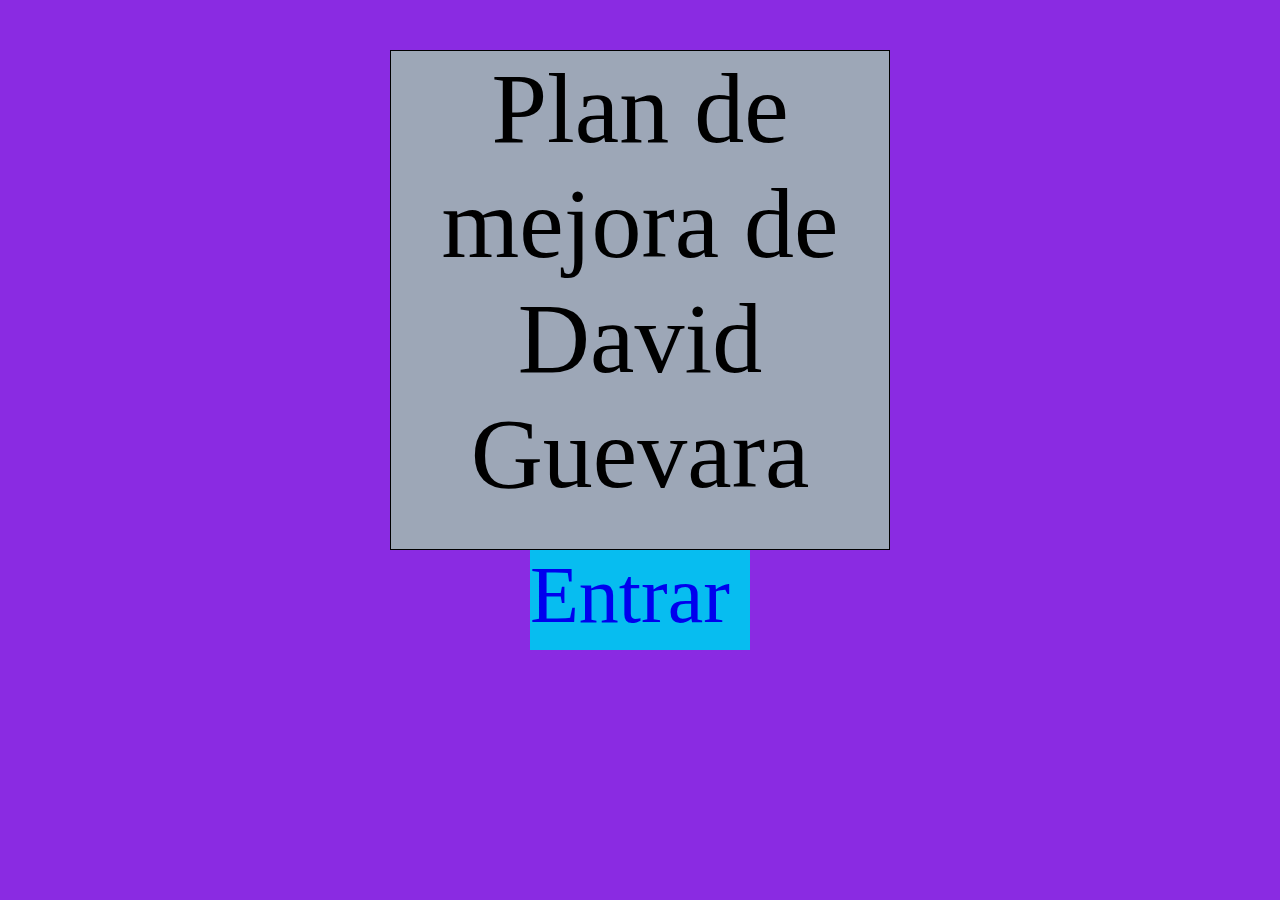
<file: index.html>
<!DOCTYPE html>
<html lang="en">
<head>
  <meta charset="UTF-8">
  <meta name="viewport" content="width=device-width, initial-scale=1.0">
  <title>Inicio</title>
  <link rel="stylesheet" href="css/index.css">
</head>
<body>
  <header class="titulo">Plan de mejora de David Guevara</header>
    <div class="Boton__entrar">
      <a class="Boton__Entrar__texto" type="button" href="pagina_1.html">Entrar</a>
    </div>
</body>
</html>
</file>
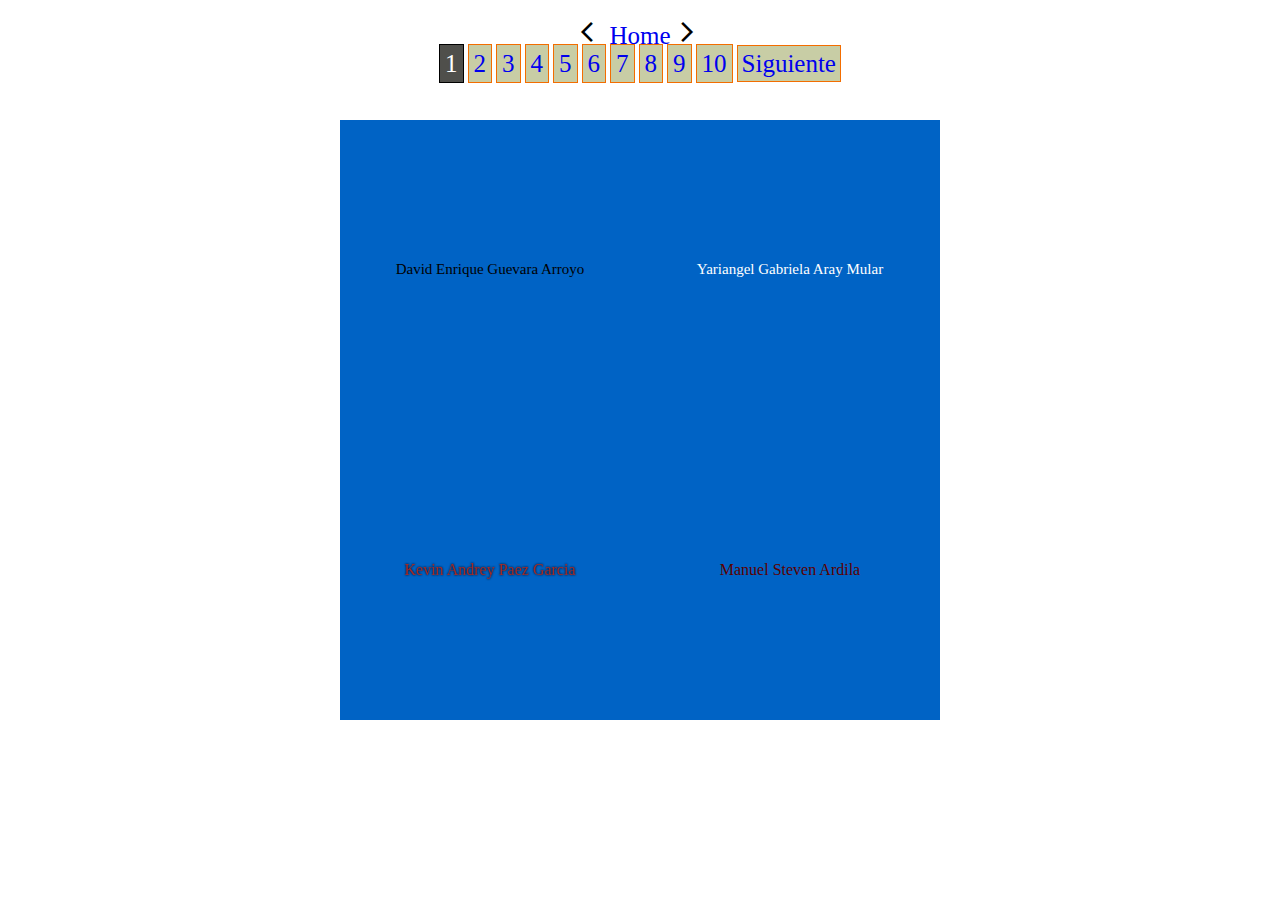
<file: pagina_1.html>
<!DOCTYPE html>
<html lang="en">
<head>
  <meta charset="UTF-8">
  <meta name="viewport" content="width=device-width, initial-scale=1.0">
  <title>Pagina 1</title>
  <link rel="stylesheet" href="css/pagina_1.css">
  <link rel="stylesheet" href="https://fonts.googleapis.com/css2?family=Material+Symbols+Outlined:opsz,wght,FILL,GRAD@20..48,100..700,0..1,-50..200" />
</head>
<body>
  <div class="centrador">
    <div>
      <span type="button" class="button material-symbols-outlined" onClick="history.go(-1);">arrow_back_ios</span>
      <a type="button" class="button button__Home" href="index.html">Home</a>
      <span class=" button material-symbols-outlined" onClick="history.go(+1);">arrow_forward_ios</span>
    <br> 
    <!-- Inicio de barra de Navegacion -->
    <div class="botones">

      <a type="button" class="button button__Numerico--presente" href="pagina_1.html">1</a>
      <a type="button" class="button button__Numerico" href="pagina_2.html">2</a>
      <a type="button" class="button button__Numerico" href="pagina_3.html">3</a>
      <a type="button" class="button button__Numerico" href="pagina_4.html">4</a>
      <a type="button" class="button button__Numerico" href="pagina_5.html">5</a>
      <a type="button" class="button button__Numerico" href="pagina_6.html">6</a>
      <a type="button" class="button button__Numerico" href="pagina_7.html">7</a>
      <a type="button" class="button button__Numerico" href="pagina_8.html">8</a>
      <a type="button" class="button button__Numerico" href="pagina_9.html">9</a>
      <a type="button" class="button button__Numerico" href="pagina_10.html">10</a>
      <a type="button" class="button button__Comando" href="pagina_2.html">Siguiente</a>
    </div>
    <!-- fin de barrra de navegacion -->
     <!-- componente -->
      <div class="caja__Interfaz">
        <div class="caja__Interfaz__Modicicacion Modicicacion--David">
          David Enrique Guevara Arroyo
        </div>
        <div class="caja__Interfaz__Modicicacion Modicicacion--Yariangel">
          Yariangel Gabriela Aray Mular
        </div>
        <div class="caja__Interfaz__Modicicacion Modicicacion--Kevin">
          Kevin Andrey Paez Garcia 
        </div>
        <div class="caja__Interfaz__Modicicacion Modicicacion--Manuel">
          Manuel Steven Ardila 
        </div>
      </div>
  </div>
</body>
</html>
</file>
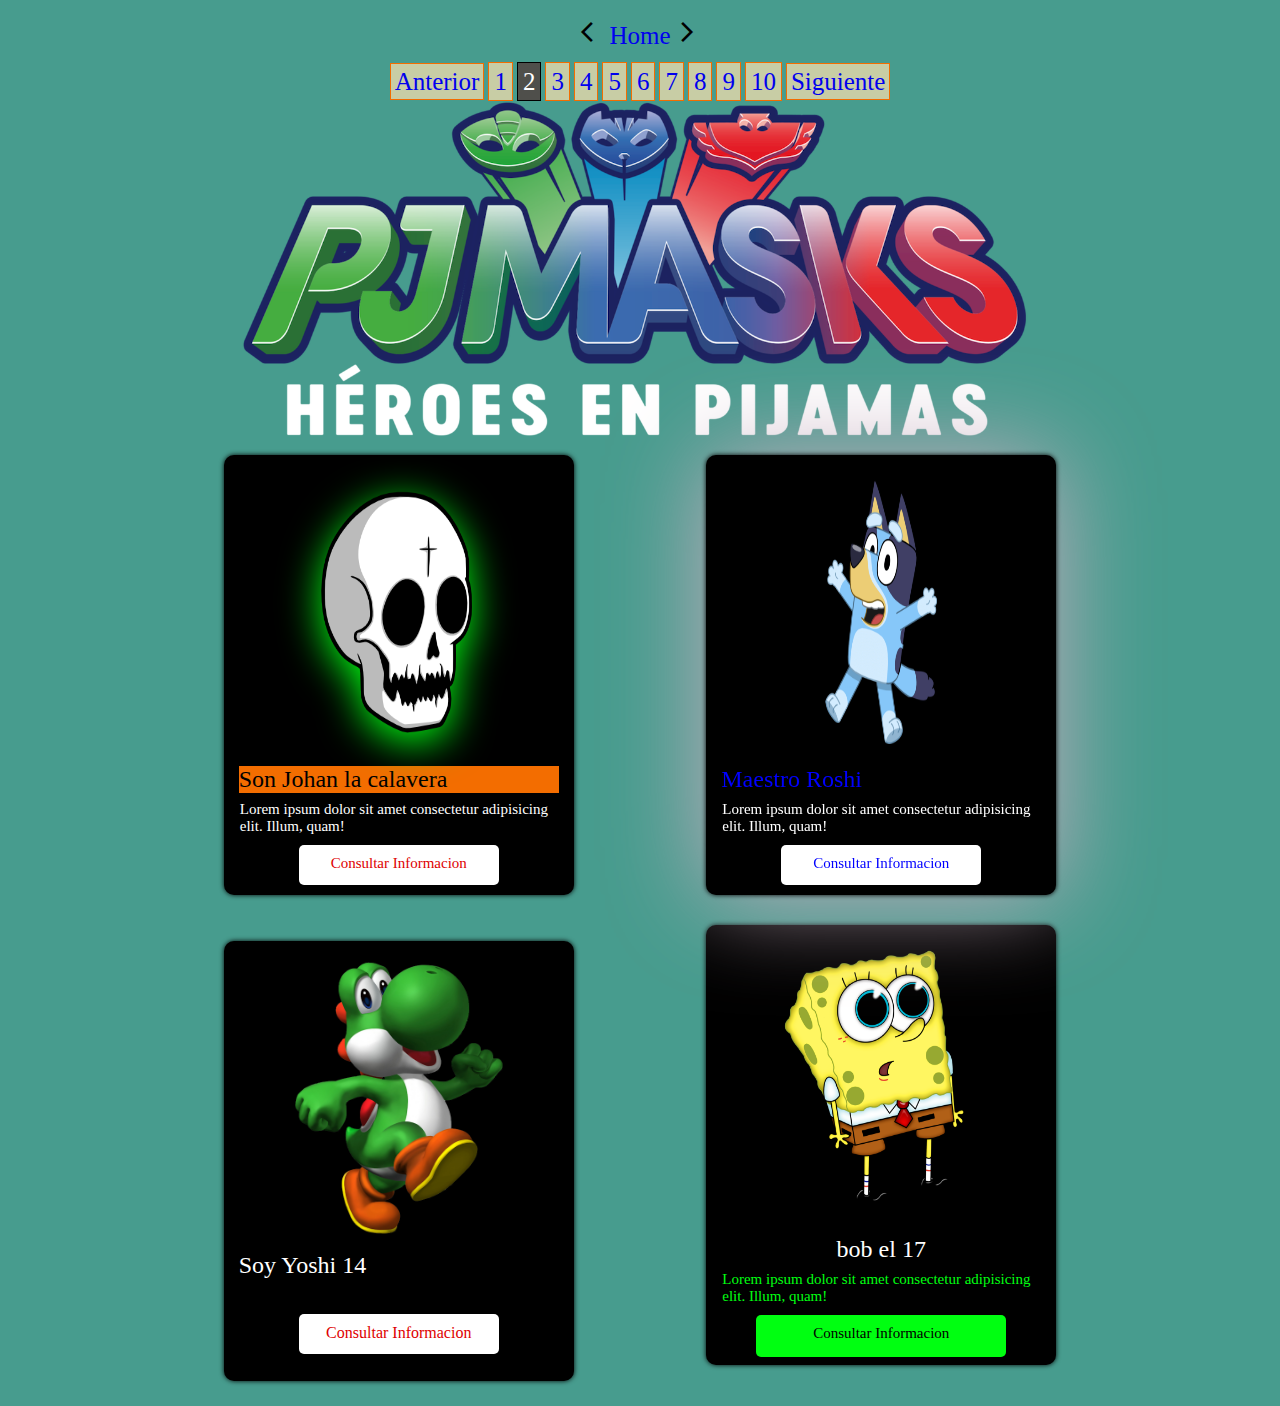
<file: pagina_2.html>
<!DOCTYPE html>
<html lang="en">
<head>
  <meta charset="UTF-8">
  <meta name="viewport" content="width=device-width, initial-scale=1.0">
  <title>Pagina 2</title>
   <link rel="stylesheet" href="css/pagina_2.css">
  <link rel="stylesheet" href="https://fonts.googleapis.com/css2?family=Material+Symbols+Outlined:opsz,wght,FILL,GRAD@20..48,100..700,0..1,-50..200" />
</head>
<body>
  <div class="centrador">
    <div>
      <span type="button" class="material-symbols-outlined" onClick="history.go(-1);">arrow_back_ios</span>
      <a type="button" class="button button__Home" href="index.html">Home</a>
      <span class=" button material-symbols-outlined" onClick="history.go(+1);">arrow_forward_ios</span>
    </div>
    <br> 
    <!-- Inicio de barra de Navegacion -->
    <div class="botones">
      <a type="button" class="button button__Comando" href="pagina_1.html">Anterior</a>
      <a type="button" class="button button__Numerico" href="pagina_1.html">1</a>
      <a type="button" class="button button__Numerico--presente" href="pagina_2.html">2</a>
      <a type="button" class="button button__Numerico" href="pagina_3.html">3</a>
      <a type="button" class="button button__Numerico" href="pagina_4.html">4</a>
      <a type="button" class="button button__Numerico" href="pagina_5.html">5</a>
      <a type="button" class="button button__Numerico" href="pagina_6.html">6</a>
      <a type="button" class="button button__Numerico" href="pagina_7.html">7</a>
      <a type="button" class="button button__Numerico" href="pagina_8.html">8</a>
      <a type="button" class="button button__Numerico" href="pagina_9.html">9</a>
      <a type="button" class="button button__Numerico" href="pagina_10.html">10</a>
      <a type="button" class="button button__Comando" href="pagina_3.html">Siguiente</a>
    </div>
    <!-- fin de barrra de navegacion -->
    <!-- Titulo "dragonball" -->
    <img src="Imaganes/dragonball.png" alt="titulos"class="titulos">

    <!-- primer componente -->
    <header class="caja Caja--Johan">
        <img src="Imaganes/Calavera.png" alt="Son Johan" class="Carta Carta--Johan">
    <div class="nombre nombre--Johan">
      Son Johan la calavera
    </div>
    <div class="frase frase--Johan">
      <p>
        Lorem ipsum dolor sit amet consectetur adipisicing elit. Illum, quam! 
      </p>
      <a href="a" class="btn btn--Johan">Consultar Informacion</a> 
    </div>
    </header>
    <!-- Segundo componente -->
    <header class="caja caja--roshi">
      <img src="Imaganes/perro.png" alt="roshi" class="Carta Carta--roshi">
    <div class="nombre nombre--roshi">
      Maestro Roshi
    </div>
    <div class="frase frase--roshi">
      <p>Lorem ipsum dolor sit amet consectetur adipisicing elit. Illum, quam! 
      </p>
      <a href="a" class="btn btn--roshi">Consultar Informacion</a> 
    </div>
  </header>
  <!-- Tercer componente -->
    <header class="caja">
      <img src="Imaganes/yoshi.png" alt="Dokkan14" class="Carta Carta--14">
    <div class="nombre Nombre--14 ">
      Soy Yoshi 14
    </div>
    <div class="frase frase--14">
      <p>Soy el androiede mas temido</p>
    </div>
    <a href="a" class="btn btn--14"> Consultar Informacion</a> 
    </header>
      <!-- Cuarto componente -->
     <header class="caja">
        <img src="Imaganes/SpongeBob.png" alt="Androide 17" class="Carta Carta--17">
    <div class=" nombre nombre--17">
      bob el 17
    </div>
    <div class="frase frase--17">
      <p>Lorem ipsum dolor sit amet consectetur adipisicing elit. Illum, quam! 
      </p>
      <a href="a" class="btn btn--17"> Consultar Informacion</a> 
    </div>
     </header>

  </div>
  <div>

</body>
</html>
</file>
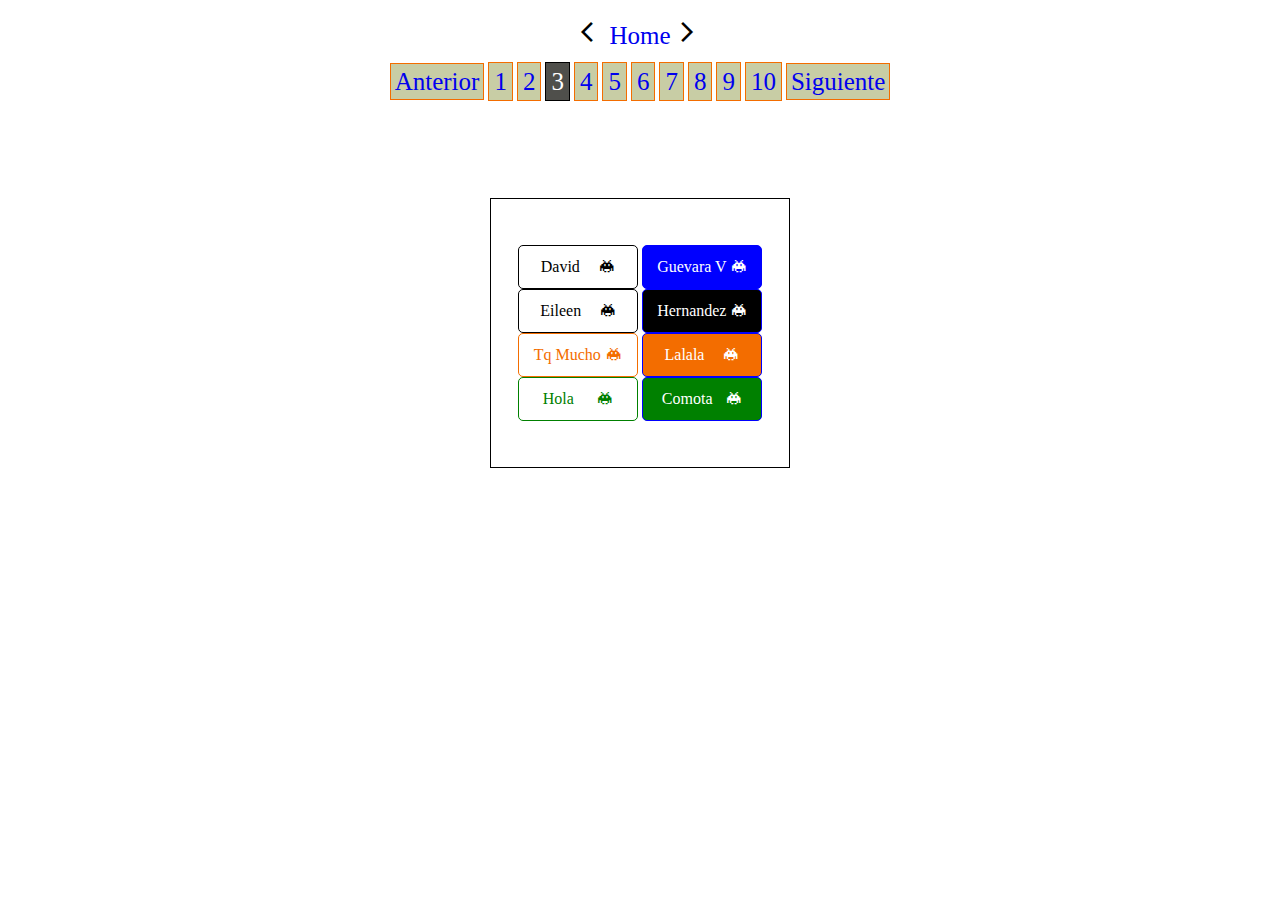
<file: pagina_3.html>
<!DOCTYPE html>
<html lang="en">
<head>
  <meta charset="UTF-8">
  <meta name="viewport" content="width=device-width, initial-scale=1.0">
  <title>Pagina 3</title>
  <link href='https://unpkg.com/boxicons@2.1.4/css/boxicons.min.css' rel='stylesheet'>
  <link rel="stylesheet" href="css/pagina_3.css">
  <link rel="stylesheet" href="https://fonts.googleapis.com/css2?family=Material+Symbols+Outlined:opsz,wght,FILL,GRAD@20..48,100..700,0..1,-50..200" />
  
</head>
<body>
  <div class="centrador">
    <div>
      <span type="button" class="material-symbols-outlined" onClick="history.go(-1);">arrow_back_ios</span>
      <a type="button" class="button button__Home" href="index.html">Home</a>
      <span class=" button material-symbols-outlined" onClick="history.go(+1);">arrow_forward_ios</span>
    </div>
    <br> 
    <!-- Inicio de barra de Navegacion -->
    <div class="botones">
      <a type="button" class="button button__Comando" href="pagina_2.html">Anterior</a>
      <a type="button" class="button button__Numerico" href="pagina_1.html">1</a>
      <a type="button" class="button button__Numerico" href="pagina_2.html">2</a>
      <a type="button" class="button button__Numerico--presente" href="pagina_3.html">3</a>
      <a type="button" class="button button__Numerico" href="pagina_4.html">4</a>
      <a type="button" class="button button__Numerico" href="pagina_5.html">5</a>
      <a type="button" class="button button__Numerico" href="pagina_6.html">6</a>
      <a type="button" class="button button__Numerico" href="pagina_7.html">7</a>
      <a type="button" class="button button__Numerico" href="pagina_8.html">8</a>
      <a type="button" class="button button__Numerico" href="pagina_9.html">9</a>
      <a type="button" class="button button__Numerico" href="pagina_10.html">10</a>
      <a type="button" class="button button__Comando" href="pagina_4.html">Siguiente</a>
    </div>
    <!-- fin de barrra de navegacion -->
  </div>
  <div class="contenedor">
    
    <button class="boton azul">
    <span class="boton__texto">David</span>
    <i class='boton__icono bx bxs-invader'></i>
    </button>
    <a href="#" class="boton color--azul">
      <span class="boton__texto">Guevara V</span>
    <i class='boton__icono bx bxs-invader'></i>
    </a>

    <button class="boton negro">
      <span class="boton__texto">Eileen</span>
      <i class='boton__icono bx bxs-invader'></i>
    </button>
    <a href="#" class="boton color--negro">
      <span class="boton__texto">Hernandez</span>
    <i class='boton__icono bx bxs-invader'></i>
    </a>

    <button class="boton naranja">
      <span class="boton__texto">Tq Mucho</span>
      <i class='boton__icono bx bxs-invader'></i>
    </button>
    <a href="#" class="boton color--naranja">
      <span class="boton__texto">Lalala</span>
    <i class='boton__icono bx bxs-invader'></i>
    </a>

    <button class="boton verde">
      <span class="boton__texto">Hola</span>
      <i class='boton__icono bx bxs-invader'></i>
    </button>

    <a href="#" class="boton color--verde">
      <span class="boton__texto">Comota</span>
    <i class='boton__icono bx bxs-invader'></i>
    </a>
  </div>  

</body>
</html>
</file>
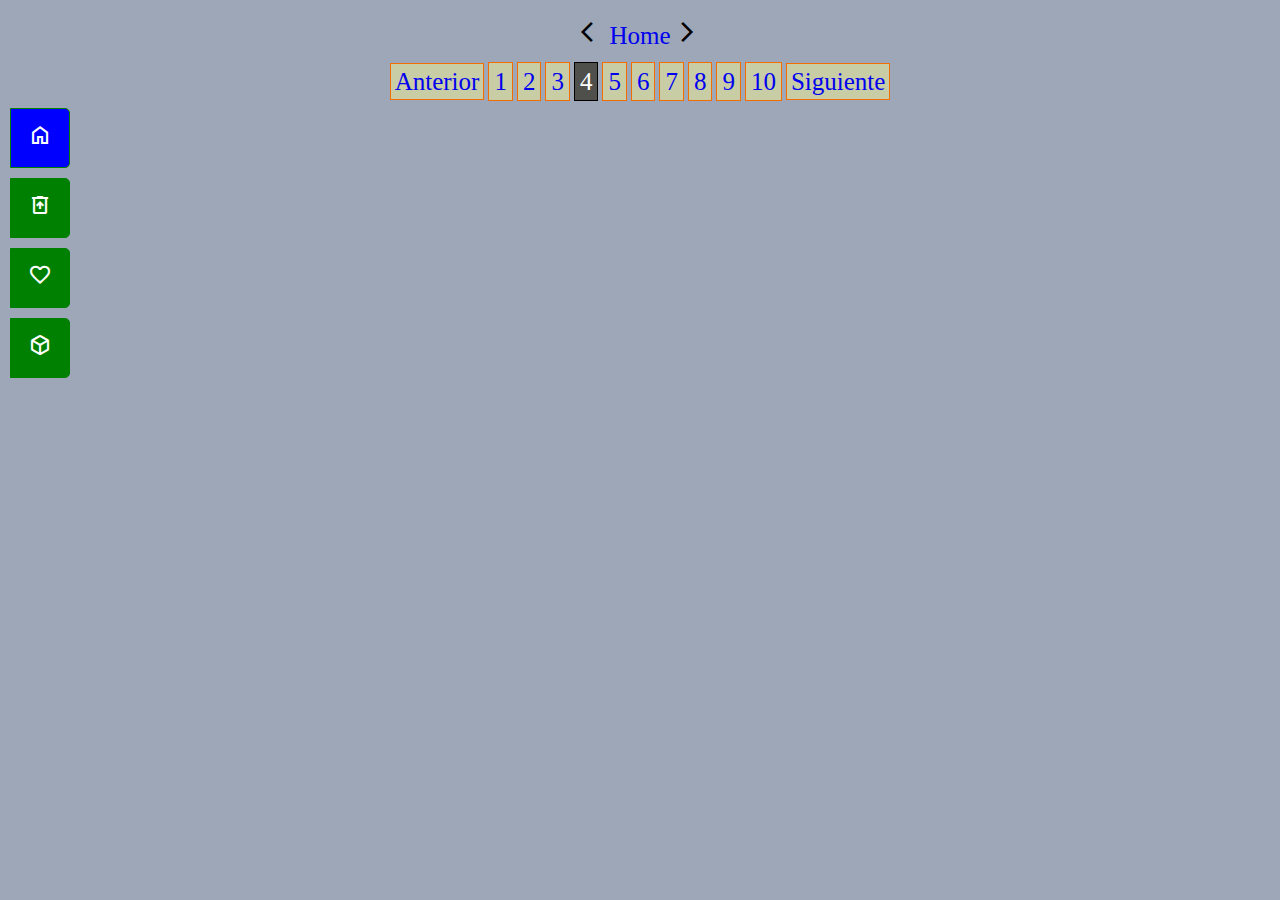
<file: pagina_4.html>
<!DOCTYPE html>
<html lang="en">
<head>
  <meta charset="UTF-8">
  <meta name="viewport" content="width=device-width, initial-scale=1.0">
  <title>Pagina 4</title>
   <link rel="stylesheet" href="css/pagina_4.css">
  <link rel="stylesheet" href="https://fonts.googleapis.com/css2?family=Material+Symbols+Outlined:opsz,wght,FILL,GRAD@20..48,100..700,0..1,-50..200" />
</head>
<body>
  <div class="centrador">
    <div>
      <span type="button" class="material-symbols-outlined" onClick="history.go(-1);">arrow_back_ios</span>
      <a type="button" class="button button__Home" href="index.html">Home</a>
      <span class=" button material-symbols-outlined" onClick="history.go(+1);">arrow_forward_ios</span>
    </div>
    <br> 
    <!-- Inicio de barra de Navegacion -->
    <div class="botones">
      <a type="button" class="button button__Comando" href="pagina_3.html">Anterior</a>
      <a type="button" class="button button__Numerico" href="pagina_1.html">1</a>
      <a type="button" class="button button__Numerico" href="pagina_2.html">2</a>
      <a type="button" class="button button__Numerico" href="pagina_3.html">3</a>
      <a type="button" class="button button__Numerico--presente" href="pagina_4.html">4</a>
      <a type="button" class="button button__Numerico" href="pagina_5.html">5</a>
      <a type="button" class="button button__Numerico" href="pagina_6.html">6</a>
      <a type="button" class="button button__Numerico" href="pagina_7.html">7</a>
      <a type="button" class="button button__Numerico" href="pagina_8.html">8</a>
      <a type="button" class="button button__Numerico" href="pagina_9.html">9</a>
      <a type="button" class="button button__Numerico" href="pagina_10.html">10</a>
      <a type="button" class="button button__Comando" href="pagina_5.html">Siguiente</a>
    </div>
    <!-- fin de barrra de navegacion -->
    <!-- Elemento -->
    <div class="botonos">
      <a href="iconoss/Hogar.html">
        <button class="botones__boton boton--Hogar">
          <span class="material-symbols-outlined">home</span>
          <span class="boton__texto Texto--Hogar">Hogar</span>
        </button>
      </a>
      <a href="iconoss/Amigos.html">
        <button class="botones__boton boton__papelera">
          <span class="material-symbols-outlined">restore_from_trash</span>
          <span class="boton__texto texto--papelera">Papelera</span> 
        </button>
      </a>
      <a href="iconoss/Favoritos.html">
        <button class="botones__boton boton__favorito">
          <span class="material-symbols-outlined">favorite</span>
          <span class="boton__texto texto--favorito">Favoritos</span> 
        </button>
      </a>
      <a href="iconoss/Codigos.html">
        <button class="botones__boton boton__codigo">
          <span class="material-symbols-outlined">deployed_code</span>
          <span class="boton__texto texto--codigo">Codi</span> 
        </button>
      </a>
    </div>
  </nav>


</body>
</html>
</file>
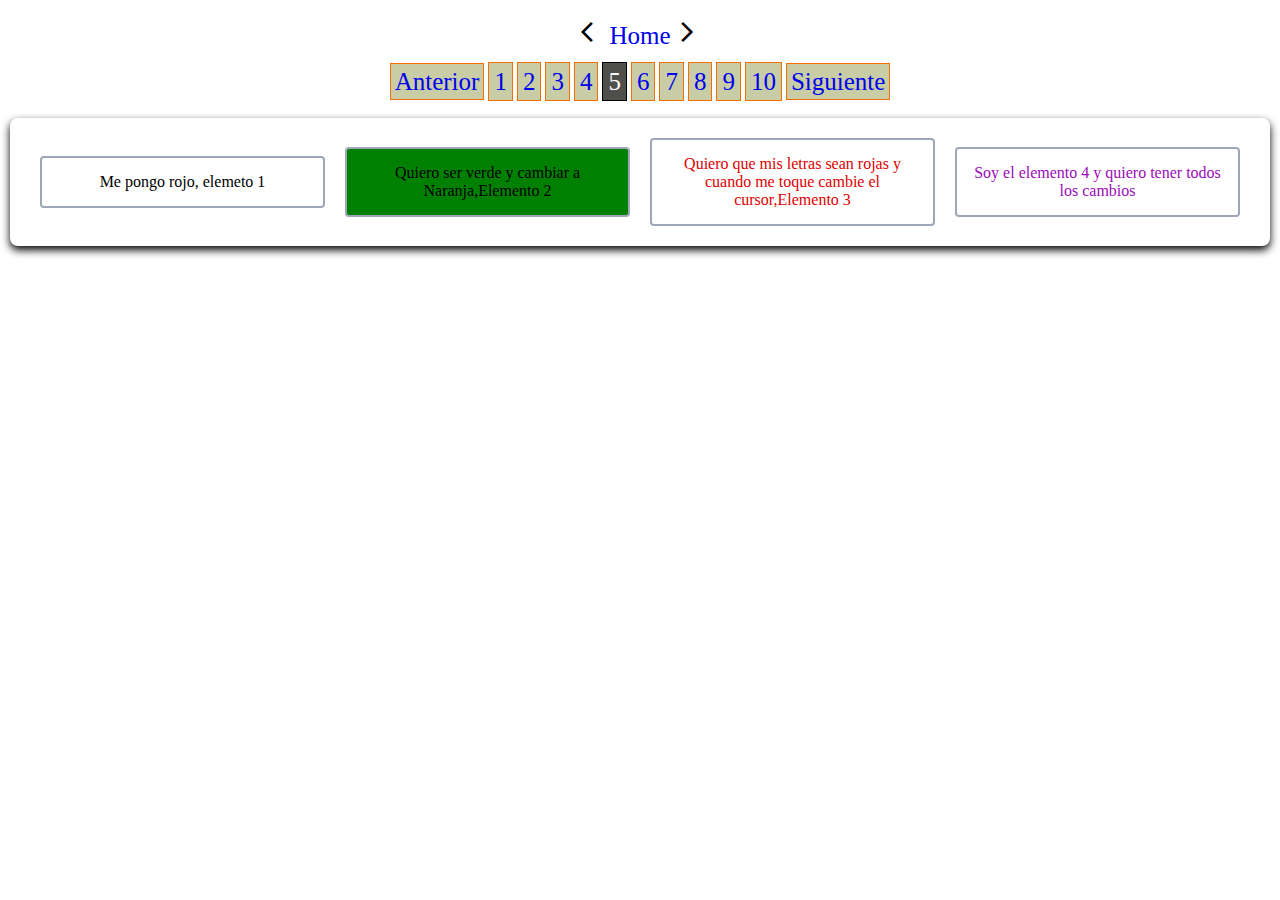
<file: pagina_5.html>
<!DOCTYPE html>
<html lang="en">
<head>
  <meta charset="UTF-8">
  <meta name="viewport" content="width=device-width, initial-scale=1.0">
  <title>Pagina 5</title>
   <link rel="stylesheet" href="css/pagina_5.css">
  <link rel="stylesheet" href="https://fonts.googleapis.com/css2?family=Material+Symbols+Outlined:opsz,wght,FILL,GRAD@20..48,100..700,0..1,-50..200" />
</head>
<body>
  <div class="centrador">
    <div>
      <span type="button" class="material-symbols-outlined" onClick="history.go(-1);">arrow_back_ios</span>
      <a type="button" class="button button__Home" href="index.html">Home</a>
      <span class=" button material-symbols-outlined" onClick="history.go(+1);">arrow_forward_ios</span>
    </div>
    <br> 
    <!-- Inicio de barra de Navegacion -->
    <div class="botones">
      <a type="button" class="button button__Comando" href="pagina_4.html">Anterior</a>
      <a type="button" class="button button__Numerico" href="pagina_1.html">1</a>
      <a type="button" class="button button__Numerico" href="pagina_2.html">2</a>
      <a type="button" class="button button__Numerico" href="pagina_3.html">3</a>
      <a type="button" class="button button__Numerico" href="pagina_4.html">4</a>
      <a type="button" class="button button__Numerico--presente" href="pagina_5.html">5</a>
      <a type="button" class="button button__Numerico" href="pagina_6.html">6</a>
      <a type="button" class="button button__Numerico" href="pagina_7.html">7</a>
      <a type="button" class="button button__Numerico" href="pagina_8.html">8</a>
      <a type="button" class="button button__Numerico" href="pagina_9.html">9</a>
      <a type="button" class="button button__Numerico" href="pagina_10.html">10</a>
      <a type="button" class="button button__Comando" href="pagina_6.html">Siguiente</a>
    </div>
    <!-- fin de barrra de navegacion -->
     <!-- Elemento -->
    <div class="bloque">
        <div class="elemento elemento--rojo ">Me pongo rojo, elemeto 1</div>
        <div class="elemento elemento--naranja"> Quiero ser verde y cambiar a Naranja,Elemento 2</div>
        <div class="elemento elemento--Lrojas">Quiero que mis letras sean rojas y cuando me toque cambie el cursor,Elemento 3</div>
        <div class="elemento elemento--todos__cambios ">Soy el elemento 4 y quiero tener todos los cambios</div>
    </div>
</body>
</html>
</file>
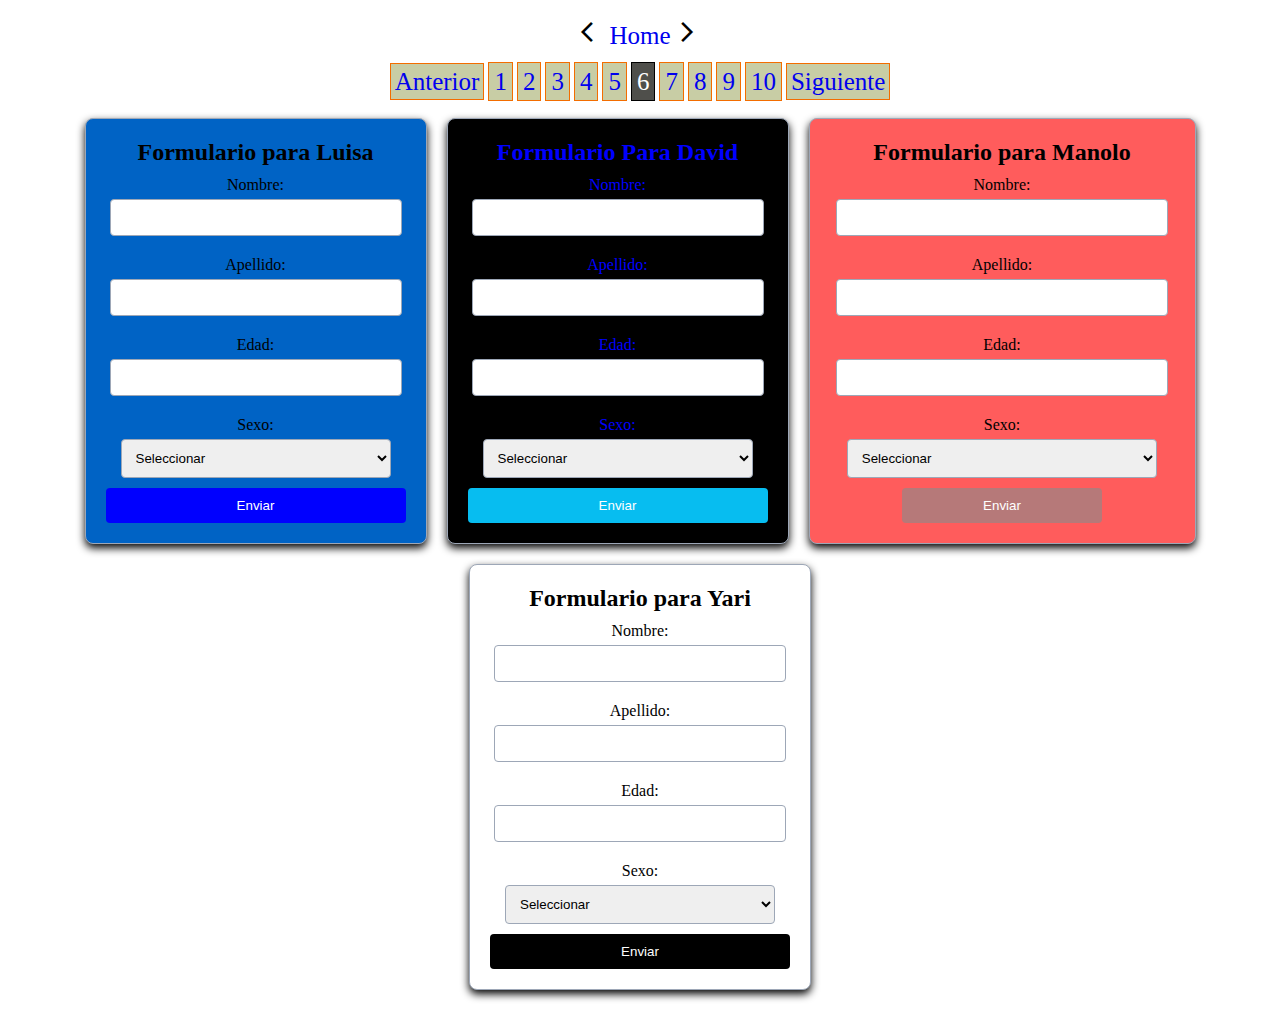
<file: pagina_6.html>
<!DOCTYPE html>
<html lang="en">
<head>
  <meta charset="UTF-8">
  <meta name="viewport" content="width=device-width, initial-scale=1.0">
  <title>Pagina 6</title>
   <link rel="stylesheet" href="css/pagina_6.css">
  <link rel="stylesheet" href="https://fonts.googleapis.com/css2?family=Material+Symbols+Outlined:opsz,wght,FILL,GRAD@20..48,100..700,0..1,-50..200" />
</head>
<body>
  <div class="centrador">
    <div>
      <span type="button" class="material-symbols-outlined" onClick="history.go(-1);">arrow_back_ios</span>
      <a type="button" class="button button__Home" href="index.html">Home</a>
      <span class=" button material-symbols-outlined" onClick="history.go(+1);">arrow_forward_ios</span>
    </div>
    <br> 
    <!-- Inicio de barra de Navegacion -->
    <div class="botones">
      <a type="button" class="button button__Comando" href="pagina_5.html">Anterior</a>
      <a type="button" class="button button__Numerico" href="pagina_1.html">1</a>
      <a type="button" class="button button__Numerico" href="pagina_2.html">2</a>
      <a type="button" class="button button__Numerico" href="pagina_3.html">3</a>
      <a type="button" class="button button__Numerico" href="pagina_4.html">4</a>
      <a type="button" class="button button__Numerico" href="pagina_5.html">5</a>
      <a type="button" class="button button__Numerico--presente" href="pagina_6.html">6</a>
      <a type="button" class="button button__Numerico" href="pagina_7.html">7</a>
      <a type="button" class="button button__Numerico" href="pagina_8.html">8</a>
      <a type="button" class="button button__Numerico" href="pagina_9.html">9</a>
      <a type="button" class="button button__Numerico" href="pagina_10.html">10</a>
      <a type="button" class="button button__Comando" href="pagina_7.html">Siguiente</a>
    </div>
    <!-- fin de barrra de navegacion -->
     <!-- Formularios -->
    <div class="formularios">
        <!-- Formulario Luisa -->
        <form class="formularios__formulario formulario--Luisa">
            <h2>Formulario para Luisa</h2>
            <label for="nombre">Nombre:</label>
            <input type="text" id="nombre" name="nombre" required>
            <label for="apellido">Apellido:</label>
            <input type="text" id="apellido1" name="apellido" required>
            <label for="edad">Edad:</label>
            <input type="number" id="edad" name="edad" required>
            <label for="sexo">Sexo:</label>
            <select id="sexo" name="sexo" required>
                <option value="">Seleccionar</option>
                <option value="masculino">Masculino</option>
                <option value="femenino">Femenino</option>
                <option value="otro">Otro</option>
            </select>
            <button class="boton boton--formluisa" type="submit">Enviar</button>
        </form>
        <!-- Formulario David -->
        <form class="formularios__formulario formulario--David">
            <h2>Formulario Para David</h2>
            <label for="nombre">Nombre:</label>
            <input type="text" id="nombre" name="nombre" required>
            <label for="apellido">Apellido:</label>
            <input type="text" id="apellido" name="apellido" required>
            <label for="edad2">Edad:</label>
            <input type="number" id="edad2" name="edad" required>
            <label for="sexo">Sexo:</label>
            <select id="sexo" name="sexo" required>
                <option value="">Seleccionar</option>
                <option value="masculino">Masculino</option>
                <option value="femenino">Femenino</option>
                <option value="otro">Otro</option>
            </select>
            <button class="boton boton--David" type="submit">Enviar</button>
        </form>
        <!-- Formulario manolo -->
        <form class="formularios__formulario formulario--Manolo">
            <h2>Formulario para Manolo</h2>
            <label for="nombre">Nombre:</label>
            <input type="text" id="nombre" name="nombre" required>
            <label for="apellido">Apellido:</label>
            <input type="text" id="apellido3" name="apellido" required> 
            <label for="edad">Edad:</label>
            <input type="number" id="edad" name="edad" required>
            <label for="sexo">Sexo:</label>
            <select class="Sexo sexo--manolo" id="sexo" name="sexo" required>
                <option value="">Seleccionar</option>
                <option value="masculino">Masculino</option>
                <option  value="femenino">Femenino</option>
                <option value="otro">Otro</option>
            </select>
            <button class="boton boton--Manolo" type="submit">Enviar</button>
        </form>

        <!-- Formulario Para Yari-->
        <form class="formularios__formulario formulario--Yari">
            <h2>Formulario para Yari </h2>
            <label for="nombre">Nombre:</label>
            <input type="text" id="nombre" name="nombre" required>
            <label for="apellido">Apellido:</label>
            <input type="text" id="apellido" name="apellido" required>
            <label for="edad">Edad:</label>
            <input type="number" id="edad" name="edad" required>
            <label for="sexo">Sexo:</label>
            <select id="sexo" name="sexo" required>
                <option value="">Seleccionar</option>
                <option value="masculino">Masculino</option>
                <option value="femenino">Femenino</option>
                <option value="otro">Otro</option>
            </select>
            
            <button class="boton boton--Yari" type="submit">Enviar</button>
        </form>
    </div>
</body>
</html>
</file>
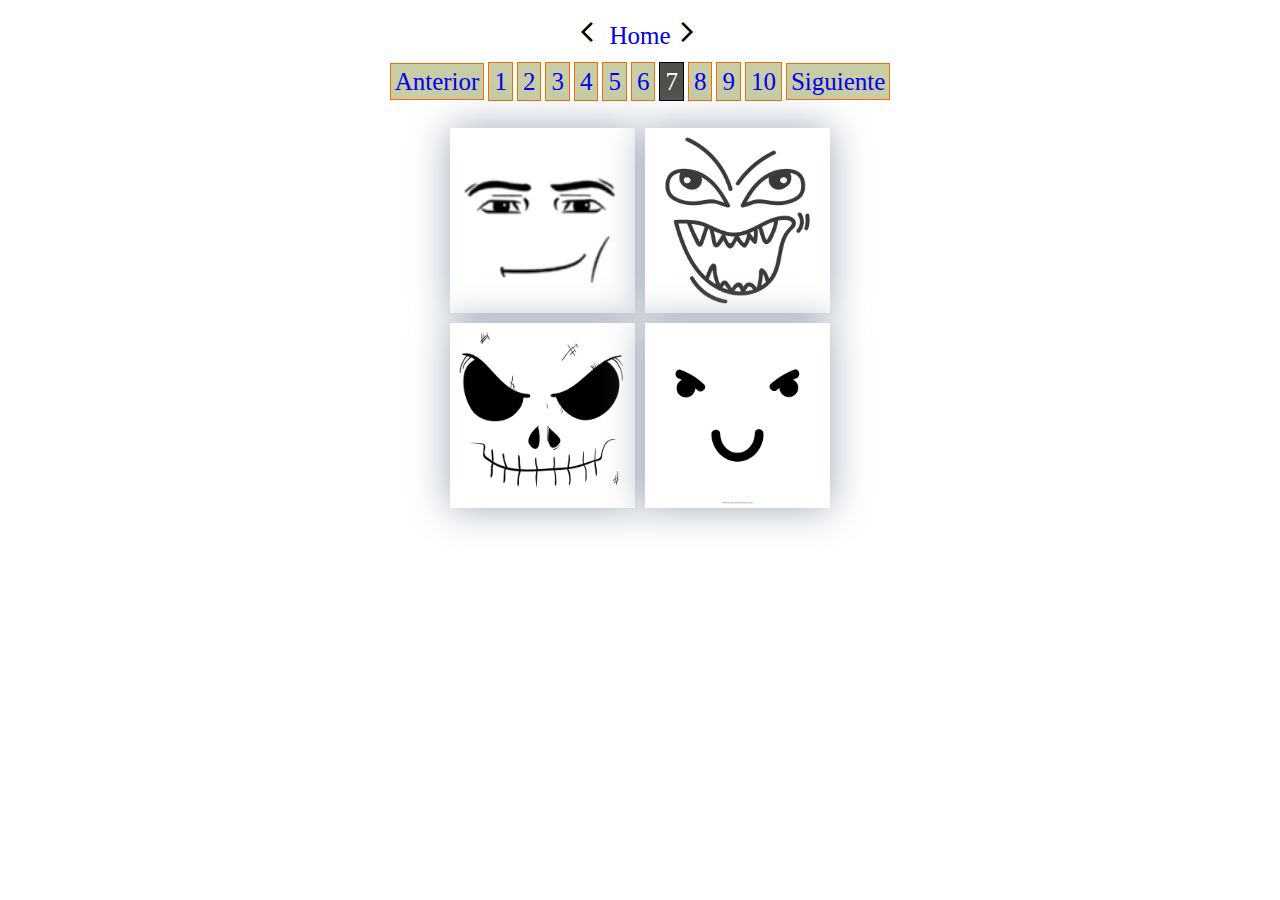
<file: pagina_7.html>
<!DOCTYPE html>
<html lang="en">
<head>
  <meta charset="UTF-8">
  <meta name="viewport" content="width=device-width, initial-scale=1.0">
  <title>Pagina 7</title>
   <link rel="stylesheet" href="css/pagina_7.css">
  <link rel="stylesheet" href="https://fonts.googleapis.com/css2?family=Material+Symbols+Outlined:opsz,wght,FILL,GRAD@20..48,100..700,0..1,-50..200" />
</head>
<body>
  <div class="centrador">
    <div>
      <span type="button" class="material-symbols-outlined" onClick="history.go(-1);">arrow_back_ios</span>
      <a type="button" class="button button__Home" href="index.html">Home</a>
      <span class=" button material-symbols-outlined" onClick="history.go(+1);">arrow_forward_ios</span>
    </div>
    <br> 
    <!-- Inicio de barra de Navegacion -->
    <div class="botones">
      <a type="button" class="button button__Comando" href="pagina_6.html">Anterior</a>
      <a type="button" class="button button__Numerico" href="pagina_1.html">1</a>
      <a type="button" class="button button__Numerico" href="pagina_2.html">2</a>
      <a type="button" class="button button__Numerico" href="pagina_3.html">3</a>
      <a type="button" class="button button__Numerico" href="pagina_4.html">4</a>
      <a type="button" class="button button__Numerico" href="pagina_5.html">5</a>
      <a type="button" class="button button__Numerico" href="pagina_6.html">6</a>
      <a type="button" class="button button__Numerico--presente" href="pagina_7.html">7</a>
      <a type="button" class="button button__Numerico" href="pagina_8.html">8</a>
      <a type="button" class="button button__Numerico" href="pagina_9.html">9</a>
      <a type="button" class="button button__Numerico" href="pagina_10.html">10</a>
      <a type="button" class="button button__Comando" href="pagina_8.html">Siguiente</a>
    </div>
    <!-- fin de barrra de navegacion -->
    <!-- Inicio -->
    <div class="rectangulo">
      <div class="rectangulo__cuadro cuadro--sexi" id="cuadro__sexi"></div>
      <div class="rectangulo__cuadro cuadro--loco" id="cuadro__loco"></div>
        <div class="rectangulo__cuadro cuadro--malvado" id="cuadro__malavado"></div>
        <div class="rectangulo__cuadro cuadro--feli" id="cuadro__feli"></div>
    </div>
</html>


</body>
</html>
</file>
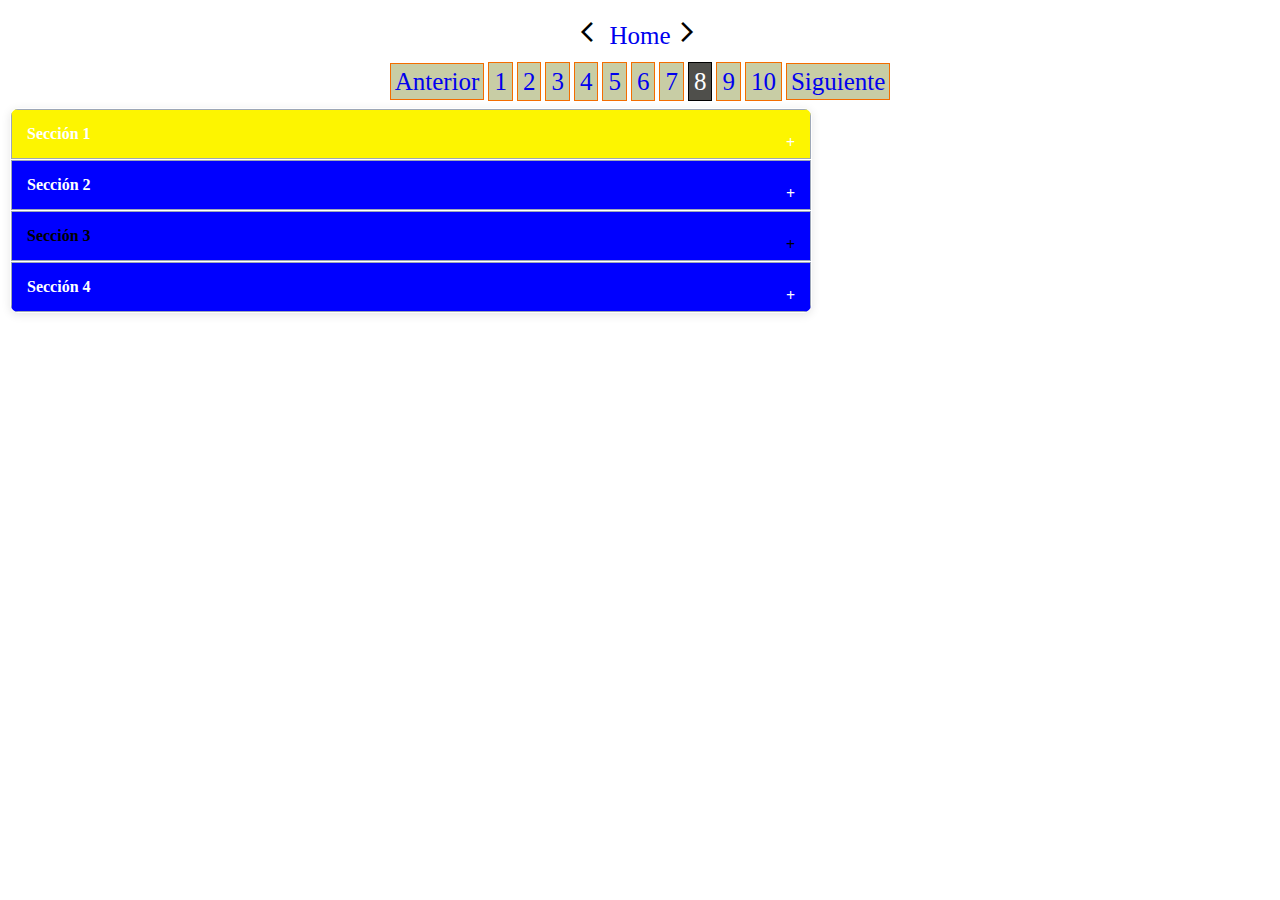
<file: pagina_8.html>
<!DOCTYPE html>
<html lang="en">
<head>
  <meta charset="UTF-8">
  <meta name="viewport" content="width=device-width, initial-scale=1.0">
  <title>Pagina 8</title>
   <link rel="stylesheet" href="css/pagina_8.css">
  <link rel="stylesheet" href="https://fonts.googleapis.com/css2?family=Material+Symbols+Outlined:opsz,wght,FILL,GRAD@20..48,100..700,0..1,-50..200" />
</head>
<body>
  <div class="centrador">
    <div>
      <span type="button" class="material-symbols-outlined" onClick="history.go(-1);">arrow_back_ios</span>
      <a type="button" class="button button__Home" href="index.html">Home</a>
      <span class=" button material-symbols-outlined" onClick="history.go(+1);">arrow_forward_ios</span>
    </div>
    <br> 
    <!-- Inicio de barra de Navegacion -->
    <div class="botones">
      <a type="button" class="button button__Comando" href="pagina_7.html">Anterior</a>
      <a type="button" class="button button__Numerico" href="pagina_1.html">1</a>
      <a type="button" class="button button__Numerico" href="pagina_2.html">2</a>
      <a type="button" class="button button__Numerico" href="pagina_3.html">3</a>
      <a type="button" class="button button__Numerico" href="pagina_4.html">4</a>
      <a type="button" class="button button__Numerico" href="pagina_5.html">5</a>
      <a type="button" class="button button__Numerico" href="pagina_6.html">6</a>
      <a type="button" class="button button__Numerico" href="pagina_7.html">7</a>
      <a type="button" class="button button__Numerico--presente"" href="pagina_8.html">8</a>
      <a type="button" class="button button__Numerico" href="pagina_9.html">9</a>
      <a type="button" class="button button__Numerico" href="pagina_10.html">10</a>
      <a type="button" class="button button__Comando" href="pagina_9.html">Siguiente</a>
    </div>
    <!-- fin de barrra de navegacion -->
      <!-- inicio -->
    <div class="container">
      <!-- seccion 1 -->
        <div class="accordion">
            <input type="checkbox" id="accordion1">
            <label for="accordion1" class="accordion-label accordion-label--seccion1">Sección 1</label>
            <div class="accordion-content">
                <p class="Texto" >David Es EL GANADOR</p>
                <p class="Texto"> kevin subcampeon</p>
            </div>
        </div>
        <!-- seccion 2 -->
        <div class="accordion">
            <input type="checkbox" id="accordion2">
            <label for="accordion2" class="accordion-label accordion-label--2">Sección 2</label>
            <div class="accordion-content">
                <p class="Texto" >Contenido de la sección 2.</p>
            </div>
        </div>
        <!-- seccion 3 -->
        <div class="accordion">
            <input type="checkbox" id="accordion3">
            <label for="accordion3" class="accordion-label accordion-label--seccion3">Sección 3</label>
            <div class="accordion-content">
                <p class="Texto" >Contenido de la sección 3.</p>
            </div>
        </div>
        <!-- seccion 4 -->
        <div class="accordion">
            <input type="checkbox" id="accordion4">
            <label for="accordion4" class="accordion-label">Sección 4</label>
            <div class="accordion-content">
                <p class="Texto">David Enrique Guevara arroyo nacio el 24 de febrero de 2024</p>
                <p class="Texto Texto--subrayada"> Este mensaje se debe subrayar por su gran importancia </p>
            </div>
        </div>
    </div>
     
</body>
</html>
</file>
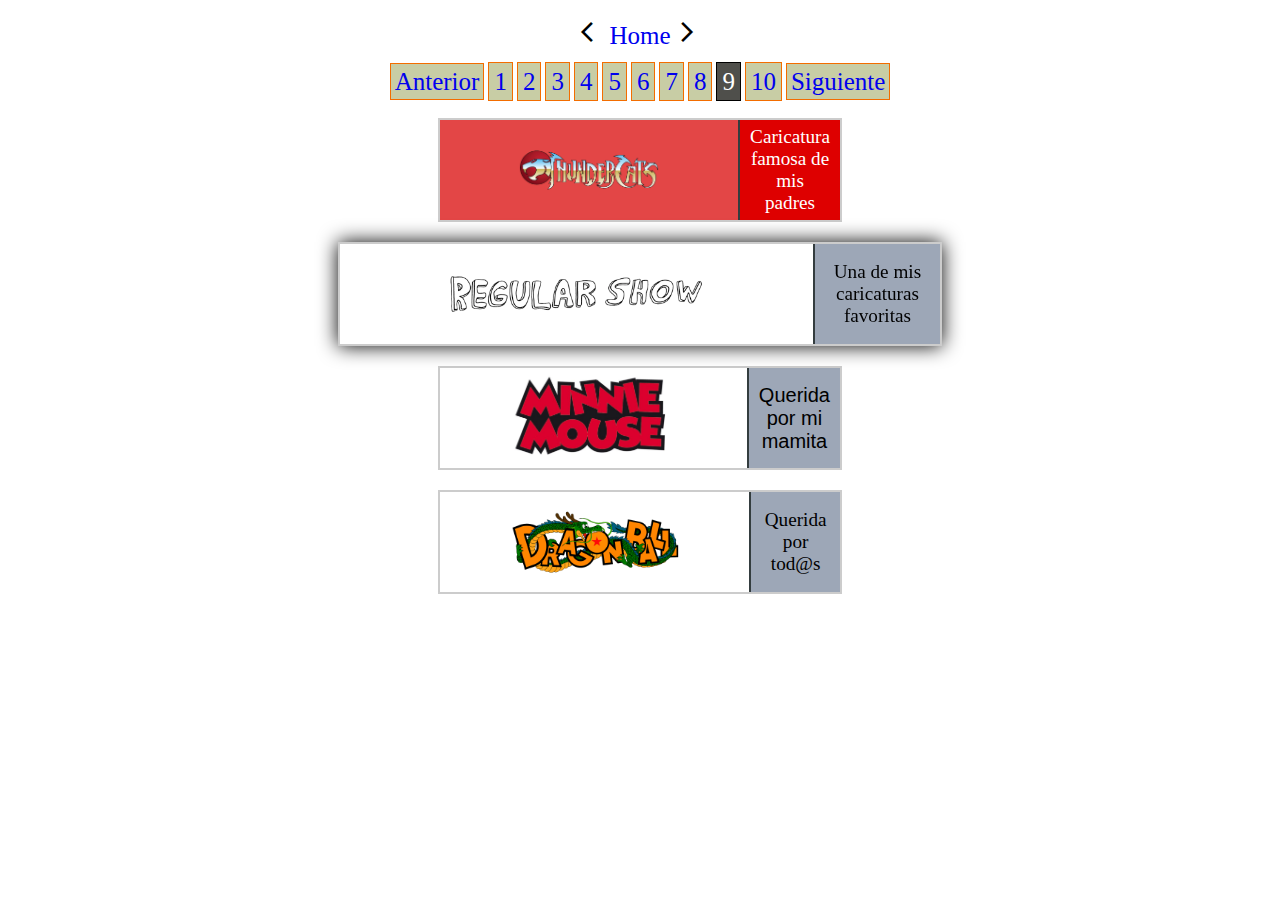
<file: pagina_9.html>
<!DOCTYPE html>
<html lang="en">
<head>
  <meta charset="UTF-8">
  <meta name="viewport" content="width=device-width, initial-scale=1.0">
  <title>Pagina 9</title>
   <link rel="stylesheet" href="css/pagina_9.css">
  <link rel="stylesheet" href="https://fonts.googleapis.com/css2?family=Material+Symbols+Outlined:opsz,wght,FILL,GRAD@20..48,100..700,0..1,-50..200" />
</head>
<body>
  <div class="centrador">
    <div>
      <span type="button" class="material-symbols-outlined" onClick="history.go(-1);">arrow_back_ios</span>
      <a type="button" class="button button__Home" href="index.html">Home</a>
      <span class=" button material-symbols-outlined" onClick="history.go(+1);">arrow_forward_ios</span>
    </div>
    <br> 
    <!-- Inicio de barra de Navegacion -->
    <div class="botones">
      <a type="button" class="button button__Comando" href="pagina_8.html">Anterior</a>
      <a type="button" class="button button__Numerico" href="pagina_1.html">1</a>
      <a type="button" class="button button__Numerico" href="pagina_2.html">2</a>
      <a type="button" class="button button__Numerico" href="pagina_3.html">3</a>
      <a type="button" class="button button__Numerico" href="pagina_4.html">4</a>
      <a type="button" class="button button__Numerico" href="pagina_5.html">5</a>
      <a type="button" class="button button__Numerico" href="pagina_6.html">6</a>
      <a type="button" class="button button__Numerico" href="pagina_7.html">7</a>
      <a type="button" class="button button__Numerico" href="pagina_8.html">8</a>
      <a type="button" class="button button__Numerico--presente" href="pagina_9.html">9</a>
      <a type="button" class="button button__Numerico" href="pagina_10.html">10</a>
      <a type="button" class="button button__Comando" href="pagina_10.html">Siguiente</a>
    </div>
    <!-- fin de barrra de navegacion -->
     <!-- inicio de pagina -->
    <!-- condercats -->
    <div class="caja">
      <div class="caja__container container_ThunderCats ">
          <div class="image">
              <img src="Imaganes/ThunderCats.png" alt="Imagen de ejemplo">
          </div>
          <div class="name name_ThunderCats">
              Caricatura famosa de mis padres
          </div>
      </div>
      <!-- un show mas -->
      <div class="caja__container container--show">
          <div class="image">
              <img src="Imaganes/showmas.webp" alt="Imagen de ejemplo">
          </div>
          <div class="name">
              Una de mis caricaturas favoritas
          </div>
      </div>
      <!--Mini -->
      <div class="caja__container container--mini">
          <div class="image">
              <img src="Imaganes/mini.jpg" alt="Imagen de ejemplo">
          </div>
          <div class="name name--mini">
              Querida por mi mamita
          </div>
      </div>
      <!-- . -->
      <div class="caja__container container--Dragon ">
          <div class="image image--dragon">
              <img  class="eee" src="Imaganes/Dragon.png" alt="Imagen de ejemplo">
          </div>
          <div class="name name--drangon_ball">
              Querida por tod@s
          </div>
      </div>
    </div>  
</body>
</html>
</file>
<file: css/index.css>
@import url("/css/variables.css");
*{
  margin: 0;
  padding: 0;
  box-sizing: border-box;
  background-color: var(--violeta);
}
.titulo{
  text-align: center;
  width: 500px;
  height: 500px;
  font-size: 100px;
  font-family:serif;
  border:solid 1px;
  margin: 0 auto;
  margin-top: 50px;
  background-color: var(--gris);

  
}

.Boton__entrar{
  width:220px;
  height: 100px;
  margin: 0 auto;

  font-size: 80px;
  text-decoration: none;
  align-items: center;
  margin: 0 auto;
  background-color: var(--Azul_marino);
  padding: auto;
}
.Boton__Entrar__texto{
  text-decoration: none;
  background-color: var(--Azul_marino);

}
</file>
<file: css/pagina_1.css>
@import url("/css/paginas.css");
@import url("/css/variables.css");

.caja__Interfaz{
  margin: 0 auto;
  margin-top: 40px;
  text-align: center;
  height: 600px;
  width: 600px;;
  background-color: var(--Azul_submarino);
  display: grid;
  grid-template-columns: [modificaciones] 300px[Nombre]50%;
  grid-template-rows: [linea_1] 70px [linea_2] 70px [linea_3] 70 [linea_4] 70px;
  align-items: center;
}

.button--border
{
  border: solid 1px var(--negro);
}
.caja__Interfaz__Modicicacion:hover{
  font-size: 25px;
  transition: 1s;
  font-family: 'Lucida Sans', 'Lucida Sans Regular', 'Lucida Grande', 'Lucida Sans Unicode', Geneva, Verdana, sans-serif;
}
/* David modificacion 1 */
.Modicicacion--David{
  font-size:15px;
}
.Modicicacion--David:hover{
  font-size: 25px;
  transition: 1s;
  background-color:var(--Azul_marino);
  color: var(--blanco);
}


/* Yariangel modificacion 2 */

.Modicicacion--Yariangel{
  color: var(--blanco);
  font-size:15px;
  font-family:cursive;
}
.Modicicacion--Yariangel:hover{
  background-color: var(--Verde_Claro);
  color: var(--blanco);
}


/* Kevin=modificacion#3 */

.Modicicacion--Kevin{
  color: brown;
  filter: drop-shadow( 0 0 1px var(--negro));
}
.Modicicacion--Kevin:hover{
  background-color: var(--Lila_intenso);
  color: var(--blanco);
}


/* Manuel modificacion 4 */

.Modicicacion--Manuel{
  color: var(--Vinotino);
}
.Modicicacion--Manuel:hover{
  background-color: var(--gris_oscuro);
  color: var(--blanco);
}
</file>
<file: css/pagina_2.css>
@import url("/css/paginas.css");
@import url("/css/variables.css");

body{
  background-color: var(--Verde_marino);
}

.caja{
  width: 320px;
  height: 420px;
  display: block;
  background-color: var(--negro);
  margin: 15px 5.1%;
  padding: 10px 15px;
  border-radius: 10px ;
  display: inline-block;
  border:  20px;
  box-shadow: 0px 0px 5px var(--negro);
}
.Carta{
  display: block;
  width: 65%;
  height: 65%;
  margin: 0px auto;
  padding: 10px;
}
.nombre{
  display: block;
  margin-top: 8px;
  margin-bottom: 8px;
  text-align: left;
  font-size: 150%;
  font-family: Georgia, 'Times New Roman', Times, serif;
  color:var(--blanco);
}
.frase{
  color:var(--blanco);
  margin: 0px 1px;
  text-align: left;
  font-size: 15px;
  font-family: Georgia, 'Times New Roman', Times, serif;
}

.titulos{
  display: block;
  margin: 1px auto;
  width: 800px;

}
.btn{
  color:var(--Rojo);
  background-color: var(--color_beige);
  text-decoration: none;
  display: block;
  padding: 10px 0;
  text-align: center;
  width: 170px;
  margin: 0 auto;
  border-radius: 5px 5px;
  margin-top: 10px;
  width: 200px;
  height: 20px;
  }

  /* Modificadores */

  /* Modificaciones a johan */
.nombre--Johan{
  color: var(--negro);
  background-color: var(--Naranja);
}

.btn--Johan:hover{
  background-color: var(--Rojo);
}
.Carta--Johan{
  filter: drop-shadow(0px 10px 20px var(--Verde_Claro));
}

.Carta--Johan:hover{
  filter: drop-shadow(0px 10px 20px var(--Azul_Oscuro));
}


/* Modificaciones a Androide--14 */
.frase--14{
  color: var(--negro);
}
.frase--14:hover{
  font-family:'Gill Sans', 'Gill Sans MT', Calibri, 'Trebuchet MS', sans-serif;
  font-size: 20px;
}
.btn--14:hover{
  background-color: var(--Rojo);
  color: var(--negro);
}
.Carta--14:hover{
  filter: drop-shadow(0px 10px 20px #bd9595);
}

/* Modificaciones a maestro roshi */
.Carta--roshi{
  width: 50%;
}
.nombre--roshi{
  color: var(--Azul_Oscuro)
}
.caja--roshi{
  filter: drop-shadow(0px 0px 50px #c5adbe);
}
.btn--roshi{
  color: var(--Azul_Oscuro);
}


/* Modificadores a bob el 17 */
.btn--17{
  width: 250px;
  height: 22px;
  background-color:var(--Verde_Claro);
  color: var(--Verde_Claro);
  color: var(--negro);
}
.frase--17{
  color: var(--Verde_Claro);
}
.frase--17:hover{
  color: var(--Azul_Oscuro);
}
.nombre--17{ 
  text-align: center;
}
</file>
<file: css/pagina_3.css>
@import url("/css/paginas.css");
@import url("/css/variables.css");

*{
  margin: 0 auto;
  padding: 0 ;
  box-sizing: border-box;
  font-family: Georgia, 'Times New Roman', Times, serif;
  
}
.body{
  background-color: var(--negro);
}

.boton{
  display: inline-flex;
  width: 120px;
  padding: 12px;
  border-radius: 5px;
  margin: 0 auto;
  border: solid 1px ;
  text-decoration: none;
  justify-content: space-evenly;
  font-weight: 300;
  font-size: 16px;
  cursor: pointer;
  transition: 1s all;
}
.azul{
  color: var(--blue);
  background-color: var(--blanco);
}
.color--azul{
  background-color: var(--Azul_Oscuro);
  color:var(--blanco);
  border: solid 1px var(--Azul_Oscuro);
}
.color--azul:hover{
  background-color:var(--blanco);
  color: var(--Azul_Oscuro);
}
.azul:hover{
  background-color: var(--Azul_Oscuro);
  color:var(--blanco);
}


.negro{
  color: var(--negro);
  background-color: var(--blanco);
}
.color--negro{
  background-color: var(--negro);
  color:var(--blanco);
  border: solid 1px var(--Azul_Oscuro);
}
.color--negro:hover{
  background-color:var(--blanco);
  color: var(--negro);
}
.negro:hover{
  background-color: var(--negro);
  color:var(--blanco);
}


.naranja{
  color: var(--Naranja);
  background-color: var(--blanco);
}
.color--naranja{
  background-color: var(--Naranja);
  color:var(--blanco);
  border: solid 1px var(--Azul_Oscuro);
}
.color--naranja:hover{
  background-color:var(--blanco);
  color: var(--Naranja);
}
.naranja:hover{
  background-color: var(--Naranja);
  color:var(--blanco);
}


.verde{
  color: var(--verde);
  background-color: var(--blanco);
}
.color--verde{
  background-color: var(--verde);
  color:var(--blanco);
  border: solid 1px var(--Azul_Oscuro);
}
.color--verde:hover{
  background-color:var(--blanco);
  color: var(--verde);
}
.verde:hover{
  background-color: var(--verde
  );
  color:var(--blanco);
}

.contenedor{
  margin-top: 100px;
  width: 300px;
  height: 270px;
  background-color: var(--blanco);
  align-content: center;
  text-align: center;
 border: solid 1px;
}
</file>
<file: css/pagina_4.css>
@import url("/css/paginas.css");
@import url("/css/variables.css");

*{
  margin: 0;
  padding: 0;
 
}

header{
  color: var(--blanco);
  padding: 5px ;
  background-color: rgb(98, 239, 202);
  background-size: fill;
  text-align: center;
}

.botones__boton{
  display: block;
  width: 60px;
  height: 60px;
  padding: 11px;
  border-radius: 0 5px 5px 0;
  border: solid 1px var(--verde);
  background-color: var(--verde);
  text-decoration: none;
  font-size: 0.1%;
  color: var(--blanco);
  cursor: pointer;
  text-align: center;
  margin-top: 10px;
  
}
.botones__boton--borde{
  width: 20px;
  margin: 10px;
}
.boton__texto{
  color: var(--verde);
  
}
.botones__boton:hover{
  transition: 1s;
  display: block;
  width: 250px;
  color:var(--letras_oscu);
  background-color: var(--blanco);
  text-align: center;
  font-size: 30px;
}
body{
  background-color: var(--gris);
}
a{
  text-decoration: none;
}
.regreso{
  text-decoration: none;
}
/* Modificaciones 1 */
.boton--Hogar{
  background-color: var(--Azul_Oscuro);
}
.Texto--Hogar{
  color: var(--Azul_Oscuro);
}
/* Modificaciones 2 */

.boton__papelera:hover{
  background-color: var(--Azul_Oscuro);
  color: var(--blanco);
}
.texto--papelera:hover{
  color: var(--negro);
}

/* Modificaciones 3 */
.boton__favorito:hover{
  width: 350px;
  background-color: var(--Rojo);
  color: var(--blanco);
}
.texto--favorito:hover{
  color: var(--blanco);
}
/* Modificacion 4 */
.boton__codigo:hover{
  width:85px ;
  height: 300px;
}
</file>
<file: css/pagina_5.css>
@import url("/css/paginas.css");
@import url("/css/variables.css");

/*  Estilo base para el bloque */
.bloque {
    display: flex;
    justify-content: space-around;
    align-items: center;
    background-color: var(--blanco);
    padding: 20px;
    border-radius: 8px;
    box-shadow: 0 4px 8px var(--negro);
    margin-top: 20px;

}

/*  Estilo base para cada elemento */
.elemento {
    background-color: var(--blanco);
    padding: 15px;
    border: 2px solid var(--gris);
    border-radius: 4px;
    text-align: center;
    flex: 1;
    margin: 0 10px;
    transition: all 0.3s ease;
}

/*  Cambio de color de fondo al pasar el ratón */
.elemento:hover {
    background-color: var(--blanco);
}

/*Cambio de color del borde al pasar el ratón */
.elemento:hover {
    border-color: var(--gris_oscuro);
}

/* Efecto de sombra  */
.elemento:hover {
    box-shadow: 0 8px 16px var(--negro);
}
/* Modificaciones --1 */
.elemento--rojo:hover{
  background-color: var(--Rojo);
}

/* Modificaciones --2 */
/* se vuelve verde */
.elemento--naranja{
  background-color: var(--verde);
}
/* Cambia a Naranja */
.elemento--naranja:hover{
  background-color: var(--Naranja);}

/* Modificaciones --3 */
.elemento--Lrojas{
  color: var(--Rojo);
}
.elemento--Lrojas:hover{
  cursor:crosshair;
}

/* Modificaciones --4 */
.elemento--todos__cambios{
  color: var(--Lila_intenso);
}
.elemento--todos__cambios:hover{
  background-color: var(--gris_oscuro);
  color: var(--blanco);
  cursor: crosshair;
}
</file>
<file: css/pagina_6.css>
@import url("/css/paginas.css");
@import url("/css/variables.css");
/* Estilo base para el contenedor de los formularios */
.formularios {
    display: flex;
    flex-wrap: wrap;
    gap: 20px;
    justify-content: center;
    padding: 20px;
}

/* Estilo para cada formulario */
.formularios__formulario {
    background-color: var(--blanco);
    border: 1px solid var(--gris);
    border-radius: 8px;
    padding: 20px;
    width: 300px;
    box-shadow: 0 4px 8px var(--negro);
}

/* Estilo para los elementos del formulario */
form label {
    display: block;
    margin: 10px 0 5px;
}

form input, form select {
    width: 90%;
    padding: 10px;
    margin-bottom: 10px;
    border: 1px solid var(--gris);
    border-radius: 4px;
}

form button {
    background-color: var(--Azul_marino);
    color: var(--blanco);
    border: none;
    padding: 10px;
    border-radius: 4px;
    cursor: pointer;
    width: 100%;
    transition: background-color 0.3s ease;
}

form button:hover {
    background-color: var(--Azul_marino);
}
/* Modificiacion--luisa */
.formulario--Luisa{
  background-color: var(--Azul_submarino);
}
.boton--formluisa{
  background-color: var(--Azul_Oscuro);
}
/* Modificaciones--David */
.formulario--David{
  color: var(--Azul_Oscuro);
  background-color: var(--negro);
}
.boton--David:hover{
  background-color: var(--blanco);
  color: var(--negro);
}
/* Modificaciones Manolo */
.formulario--Manolo{
  background-color: var(--Rosita);
  width:345px;
}
.boton--Manolo{
  background-color: var(--Rosita_claro);
  width: 200px;
}
/* Moficicaciones--Yari */
.formulario--Yari:hover{
  background-color: var(--negro);
  color: var(--blanco);
}

.boton--Yari{
  background-color: var(--negro);
}

.boton--Yari:hover{
  background-color: var(--blanco);
  color: var(--negro);
}
</file>
<file: css/pagina_7.css>
@import url("/css/paginas.css");
@import url("/css/variables.css");

/* Estilo del contenedor del rectángulo */
.rectangulo {
    width: 400px;
    max-width: 500px;
    height: 100;
    display: grid;
    grid-template-columns: 1fr 1fr;
    grid-template-rows: 1fr 1fr;
    gap: 10px;
    background-color: var(--blanco);
    padding: 10px;
    box-sizing: border-box;
    margin: 20px auto; /* Centra el rectángulo horizontalmente y agrega espacio arriba y abajo */
}

/* Estilo de los cuadrados dentro del rectángulo */
.rectangulo__cuadro {
    background-color: var(--blanco);
    border: 2px solid var(--blanco);
    position: relative;
    transition: 1s;
    filter: drop-shadow( 0 0 20px var(--gris));
}

.rectangulo__cuadro::before {
    content: "";
    display: block;
    padding-top: 100%;
}

#cuadro__sexi {
    background-image: url('/Imaganes/sexi.png');
    background-size: cover;
    background-position: center;
}

#cuadro__loco {
    background-image: url('/Imaganes/loco.webp');
    background-size: cover;
    background-position: center;
}

#cuadro__malavado {
    background-image: url('/Imaganes/cara.png');
    background-size: cover;
    background-position: center;
}

#cuadro__feli {
    background-image: url('/Imaganes/feli.png');
    background-size: cover;
    background-position: center;
}
/* Modicficaciones */

.cuadro--sexi:hover{
  background-color: var(--Rojo);
  filter: drop-shadow(0px 10px 20px var(--Rojo));
  width: 150px;
  height: 150px;
}

.cuadro--loco:hover{
  background-color: var(--verde);
  filter: drop-shadow(0px 10px 20px var(--Lila_intenso));
}


.cuadro--malvado:hover{
  background-color: var(--Beige);
  filter: drop-shadow(0px 10px 20px var(--negro));
  border: solid 3px var(--Lila_intenso);
}

.cuadro--feli:hover{
  background-color: var(--Amarillo);
  filter: drop-shadow(0px 10px 20px var(--Amarillo));
  width: 150px;
  height: 150px;
  border: solid 5px var(--negro);
}
</file>
<file: css/pagina_8.css>
@import url("/css/paginas.css");
@import url("/css/variables.css");


.container {
  margin-top: 10px;
    width: 80%;
    max-width: 800px;
    background-color: var(--blanco);
    border: 1px solid var(--blanco);
    border-radius: 8px;
    overflow: hidden;
    box-shadow: 0 2px 10px rgba(0, 0, 0, 0.1);
}

.accordion {
    border-bottom: 1px solid var(--blanco);
}

.accordion:last-of-type {
    border-bottom: none;
}

.accordion-label {
    display: block;
    padding: 15px;
    cursor: pointer;
    background-color: var(--Azul_Oscuro);
    color: var(--blanco);
    font-weight: bold;
    border: 1px solid var(--gris);
    border-radius: 0;
    text-align: left;
    position: relative;
}

.accordion-label::after {
    content: '+';
    position: absolute;
    right: 15px;
    top: 50%;
}

input[type="checkbox"] {
    display: none;
}

input[type="checkbox"]:checked ~ .accordion-content {
    max-height: 200px;
    padding: 15px;
    border-top: 1px solid var(--gris);
}

.accordion-content {
    max-height: 0;
    overflow: hidden;
    padding: 0 15px;
    transition: max-height 0.3s ease-out;
    background-color: var(--gris);
}

input[type="checkbox"]:checked ~ .accordion-label::after {
    content: '−';
}

.accordion-content p {
    margin: 0;
    padding: 0;
}


/* Modificacione */

.accordion-label--seccion1{
  background-color: var(--Amarillo);
}


.accordion-label--seccion3{
   color: var(--negro);
}

.accordion-label--2:hover{
  background-color:var(--Rojo);
  color: var(--gris);
}

.Texto--subrayada{
  background-color: var(--Amarillo);
  height: 100%;
  width: 100%;
 
}
</file>
<file: css/pagina_9.css>
@import url("/css/paginas.css");
@import url("/css/variables.css");
.caja__container {
    display: flex;
    border: 2px solid #ccc; /* Borde interno de 2px */
    width: 400px;
    max-width: 800px;
    height: 100px;
    background-color: #fff;
    margin: 0 auto;
    margin-top: 20px;
}

.image {
    flex: 9; /* Ocupa el 80% del contenedor */
    overflow: hidden;
}

.image img {
    width: auto;
    height: 100px;
}

.name {
    flex: 2; /* Ocupa el 20% del contenedor */
    display: flex;
    align-items: center;
    justify-content: center;
    border-left: 2px solid var(--gris_oscuro); /* Borde interno entre imagen y nombre */
    padding: 10px;
    box-sizing: border-box;
    font-size: 1.2em;
    background-color: var(--gris);
}
/* Modificaciones */
.name_ThunderCats{
  background-color: var(--Rojo);
  color: var(--blanco);
}
.container_ThunderCats{
  background-color: rgb(227, 70, 70);
  border: solid 1px var();
}



.container--show{
    width: 600px;
    height: 100px;
    filter: drop-shadow(0 0 10px var(--negro));
}
.container--show:hover{
  filter: drop-shadow(0 0 10px var(--Amarillo));
}

.container--mini:hover{
  width: 600px;
  height: 100px;

}
.name--mini{
  font-family: 'Trebuchet MS', 'Lucida Sans Unicode', 'Lucida Grande', 'Lucida Sans', Arial, sans-serif;
  font-size: 20px;
}
.name--mini:hover,.container--mini:hover{
  background-color: var(--Lila_intenso);
  transition: all 2s;
  border: solid 2px var(--violeta);
}



.container--Dragon:hover{
  width: 600px;
  height: 400px;
  align-items: center;
  transition: all 1s;
  background-color: var(--verde);
}
.image .eee:hover{
  width: 400px;
  height: auto;
  padding: 25px;
}
.name--drangon_ball:hover{
  background-color: var(--Naranja);
  border: solid 3px var(--Verde_Claro);
}
</file>
